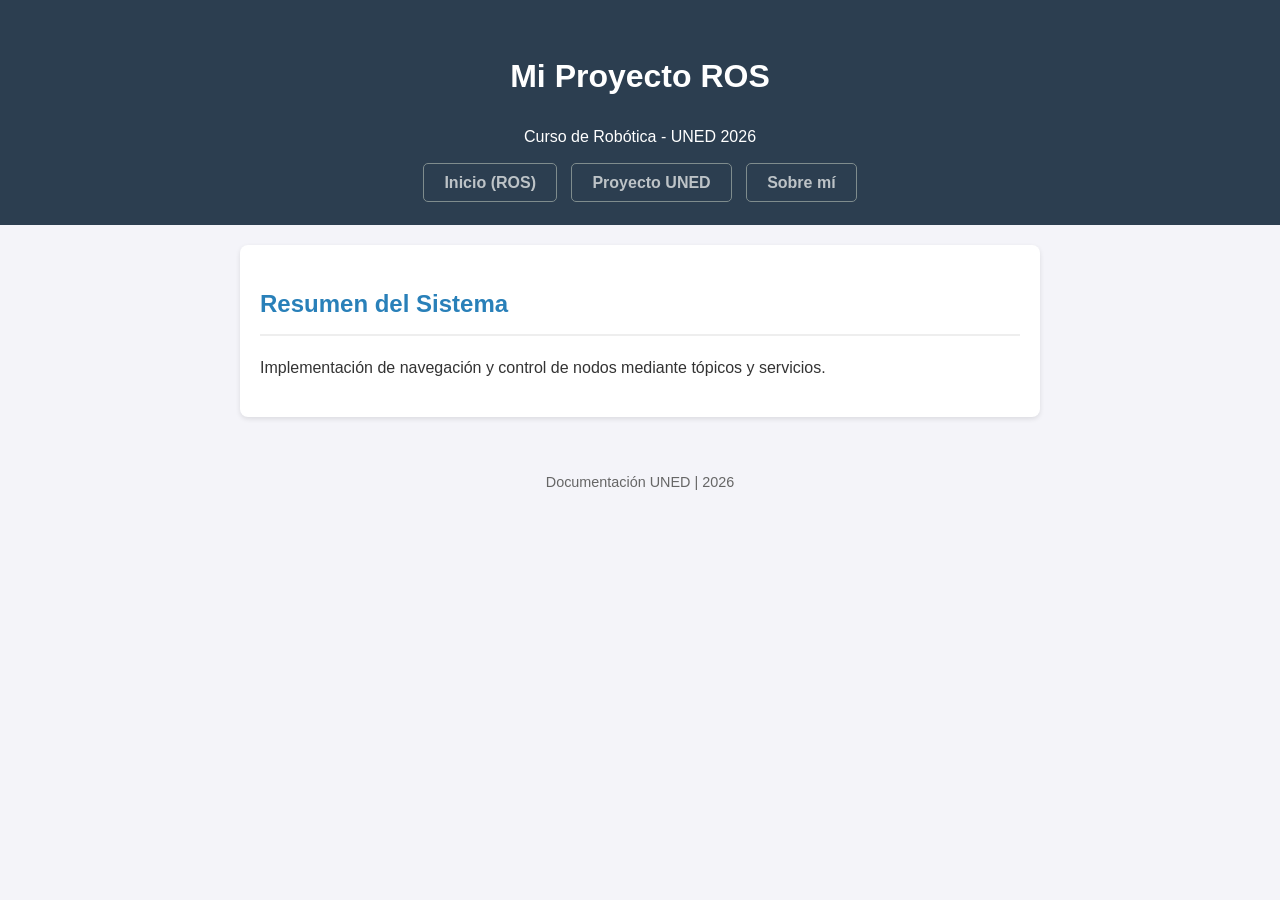
<file: docs/index.html>
<!DOCTYPE html>
<html lang="es">

<head>
    <meta charset="UTF-8">
    <meta name="viewport" content="width=device-width, initial-scale=1.0">
    <title>Proyecto ROS - UNED</title>
    <link rel="icon" type="image/png" href="assets/icons/favicon.png">
    <link rel="stylesheet" href="assets/css/style.css">
</head>

<body>
    <header>
        <h1>Mi Proyecto ROS</h1>
        <p>Curso de Robótica - UNED 2026</p>
        <nav>
            <a href="index.html">Inicio (ROS)</a>
            <a href="proyecto.html">Proyecto UNED</a>
            <a href="autor.html">Sobre mí</a>
        </nav>
    </header>

    <main>
        <section>
            <h2>Resumen del Sistema</h2>
            <p>Implementación de navegación y control de nodos mediante tópicos y servicios.</p>
        </section>
    </main>

    <footer>
        <p>Documentación UNED | 2026</p>
    </footer>
</body>

</html>
</file>
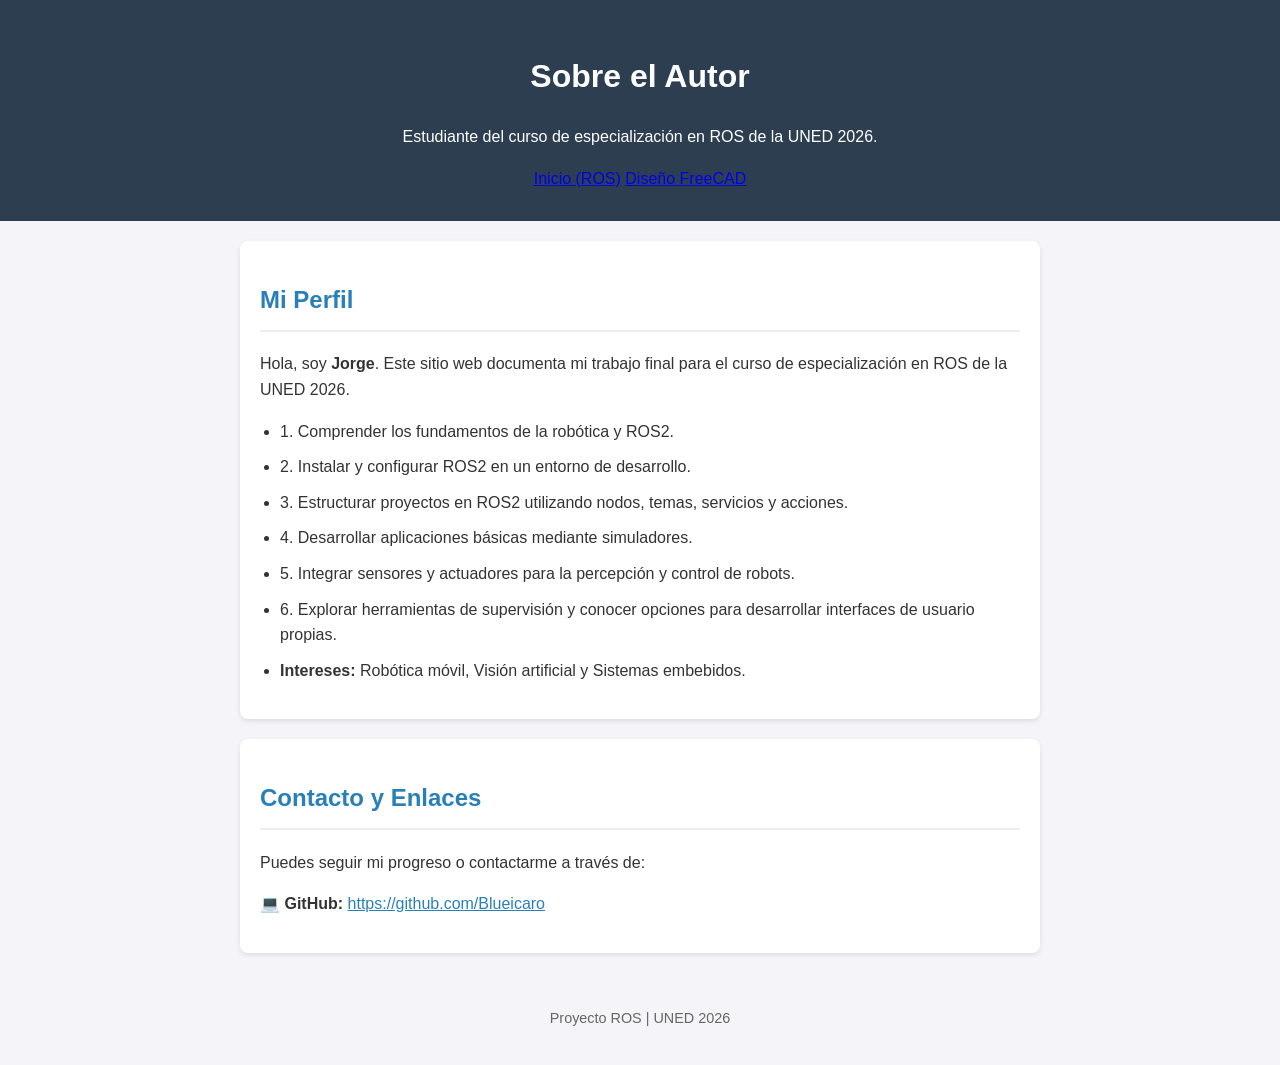
<file: docs/autor.html>
<!DOCTYPE html>
<html lang="es">
<head>
    <meta charset="UTF-8">
    <meta name="viewport" content="width=device-width, initial-scale=1.0">
    <title>Autor - Proyecto ROS</title>
   <link rel="stylesheet" href="assets/css/style.css">
</head>
<body>
    <header>
        <h1>Sobre el Autor</h1>
        <p>Estudiante del curso de especialización en ROS de la UNED 2026.</p>
            <a href="index.html">Inicio (ROS)</a>
            <a href="freecad.html">Diseño FreeCAD</a>       
        </nav>
    </header>

    <main>
        <section id="perfil">
            <h2>Mi Perfil</h2>
            <p>Hola, soy <strong>Jorge</strong>. Este sitio web documenta mi trabajo final para el curso de especialización en ROS de la UNED 2026.</p>
            <ul>
                <li>1. Comprender los fundamentos de la robótica y ROS2. </li>

                <li> 2. Instalar y configurar ROS2 en un entorno de desarrollo. </li>
                <li> 3. Estructurar proyectos en ROS2 utilizando nodos, temas, servicios y acciones. </li>
                <li> 4. Desarrollar aplicaciones básicas mediante simuladores. </li>
                <li> 5. Integrar sensores y actuadores para la percepción y control de robots. </li>
                <li> 6. Explorar herramientas de supervisión y conocer opciones para desarrollar interfaces de usuario propias. </li>
                <li><strong>Intereses:</strong> Robótica móvil, Visión artificial y Sistemas embebidos.</li>
            </ul>
        </section>

        <section id="contacto">
            <h2>Contacto y Enlaces</h2>
            <p>Puedes seguir mi progreso o contactarme a través de:</p>
            <ul style="list-style: none; padding: 0;">
                <li>💻 <strong>GitHub:</strong> <a href="https://github.com/Blueicaro" style="color: #2980b9;">https://github.com/Blueicaro</a></li>
            </ul>
        </section>
    </main>

    <footer>
        <p>Proyecto ROS | UNED 2026</p>
    </footer>
</body>
</html>
</file>
<file: docs/assets/css/style.css>
/* Configuración General */
body {
    font-family: 'Segoe UI', Tahoma, Geneva, Verdana, sans-serif;
    line-height: 1.6;
    margin: 0;
    color: #333;
    background-color: #f4f4f9;
}

header {
    background: #2c3e50; /* Azul oscuro profesional */
    color: #fff;
    padding: 2rem;
    text-align: center;
}

main {
    max-width: 800px;
    margin: 20px auto;
    padding: 0 20px;
}

section {
    background: white;
    padding: 20px;
    margin-bottom: 20px;
    border-radius: 8px;
    box-shadow: 0 2px 5px rgba(0,0,0,0.1);
}

h2 {
    color: #2980b9;
    border-bottom: 2px solid #eee;
    padding-bottom: 10px;
}

/* Estilo para el código */
pre {
    background: #272822;
    color: #f8f8f2;
    padding: 15px;
    border-radius: 5px;
    overflow-x: auto;
}

/* Contenedor de imágenes */
.placeholder-img {
    background: #e2e2e2;
    border: 2px dashed #bbb;
    padding: 40px;
    text-align: center;
    font-style: italic;
}

footer {
    text-align: center;
    padding: 20px;
    font-size: 0.9rem;
    color: #666;
}

/* Estilos para la navegación simple */
nav {
    margin-top: 15px;
}

nav a {
    text-decoration: none;
    font-weight: bold;
    border: 1px solid white;
    padding: 5px 10px;
    border-radius: 4px;
}

nav a:hover {
    background: white;
    color: #2c3e50;
}

/* Estilos para la tabla de componentes */
table {
    width: 100%;
    border-collapse: collapse;
    margin: 20px 0;
}

th, td {
    text-align: left;
    padding: 12px;
    border-bottom: 1px solid #ddd;
}

th {
    background-color: #f8f9fa;
    color: #2980b9;
}
/* General y Header */
body { font-family: 'Segoe UI', sans-serif; line-height: 1.6; margin: 0; background: #f4f4f9; color: #333; }
header { background: #2c3e50; color: white; padding: 30px 0; text-align: center; }

/* Menú de Navegación */
nav { margin-top: 20px; }
nav a { color: #bdc3c7; text-decoration: none; padding: 10px 20px; margin: 0 5px; border: 1px solid #7f8c8d; border-radius: 5px; transition: 0.3s; }
nav a:hover { color: white; background: #34495e; }
nav a.active { background: #3498db; color: white; border-color: #3498db; }

/* Contenedores */
main { max-width: 800px; margin: 20px auto; padding: 0 20px; }
section { background: white; padding: 20px; margin-bottom: 20px; border-radius: 8px; box-shadow: 0 2px 5px rgba(0,0,0,0.1); }
h2 { color: #2980b9; border-bottom: 2px solid #eee; padding-bottom: 10px; }

/* Código y placeholders */
pre { background: #272822; color: #f8f8f2; padding: 15px; border-radius: 5px; overflow-x: auto; }
.placeholder-img { background: #e2e2e2; border: 2px dashed #bbb; padding: 40px; text-align: center; }
footer { text-align: center; padding: 20px; color: #666; font-size: 0.9rem; }

ul {
    padding-left: 20px;
}

ul li {
    margin-bottom: 10px;
}
</file>
